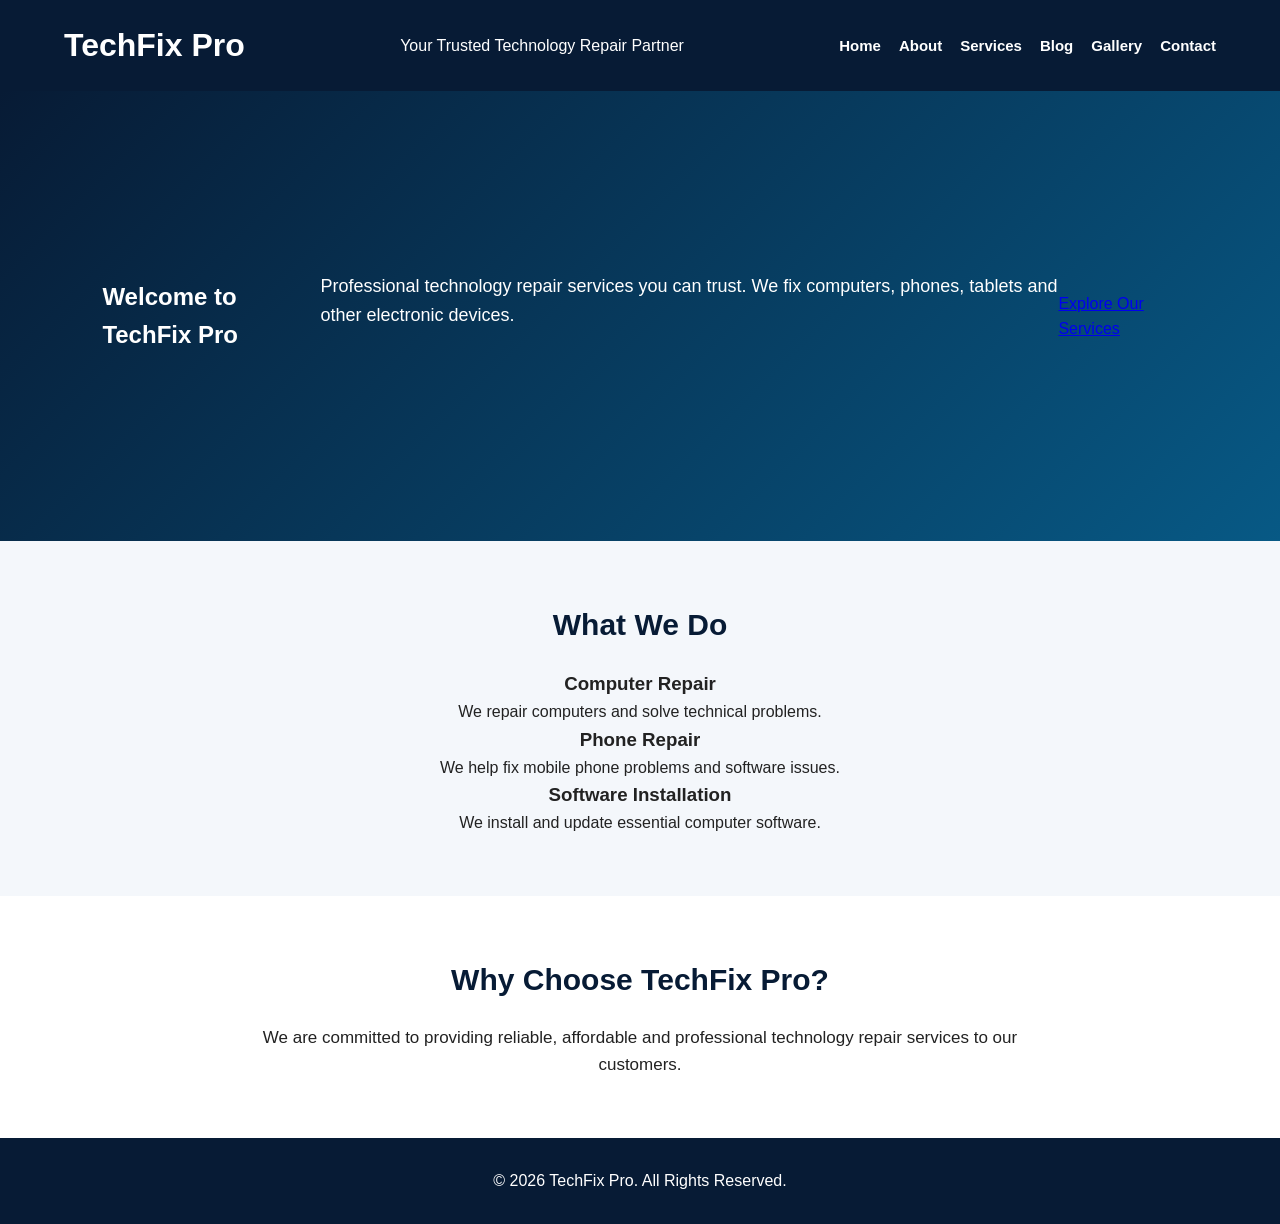
<file: index.html>
<!DOCTYPE html>
<html lang="en">
<head>
    <meta charset="UTF-8">
    <meta name="viewport" content="width=device-width, initial-scale=1.0">
    <title>TechFix Pro | Home</title>
    <link rel="stylesheet" href="styles.css">
</head>

<body>

<header>
    <h1>TechFix Pro</h1>
    <p>Your Trusted Technology Repair Partner</p>

    <nav>
        <a href="index.html">Home</a>
        <a href="about.html">About</a>
        <a href="services.html">Services</a>
        <a href="blog.html">Blog</a>
        <a href="gallery.html">Gallery</a>
        <a href="contact.html">Contact</a>
    </nav>
</header>

<section class="hero">
    <h2>Welcome to TechFix Pro</h2>

    <p>
        Professional technology repair services
        you can trust. We fix computers, phones,
        tablets and other electronic devices.
    </p>

    <a href="services.html" class="button">
        Explore Our Services
    </a>
</section>

<section class="services">
    <h2>What We Do</h2>

    <div class="service-box">
        <h3>Computer Repair</h3>
        <p>We repair computers and solve technical problems.</p>
    </div>

    <div class="service-box">
        <h3>Phone Repair</h3>
        <p>We help fix mobile phone problems and software issues.</p>
    </div>

    <div class="service-box">
        <h3>Software Installation</h3>
        <p>We install and update essential computer software.</p>
    </div>
</section>

<section class="welcome">
    <h2>Why Choose TechFix Pro?</h2>
    <p>
        We are committed to providing reliable,
        affordable and professional technology
        repair services to our customers.
    </p>
</section>

<footer>
    <p>&copy; 2026 TechFix Pro. All Rights Reserved.</p>
</footer>

</body>
</html>
</file>
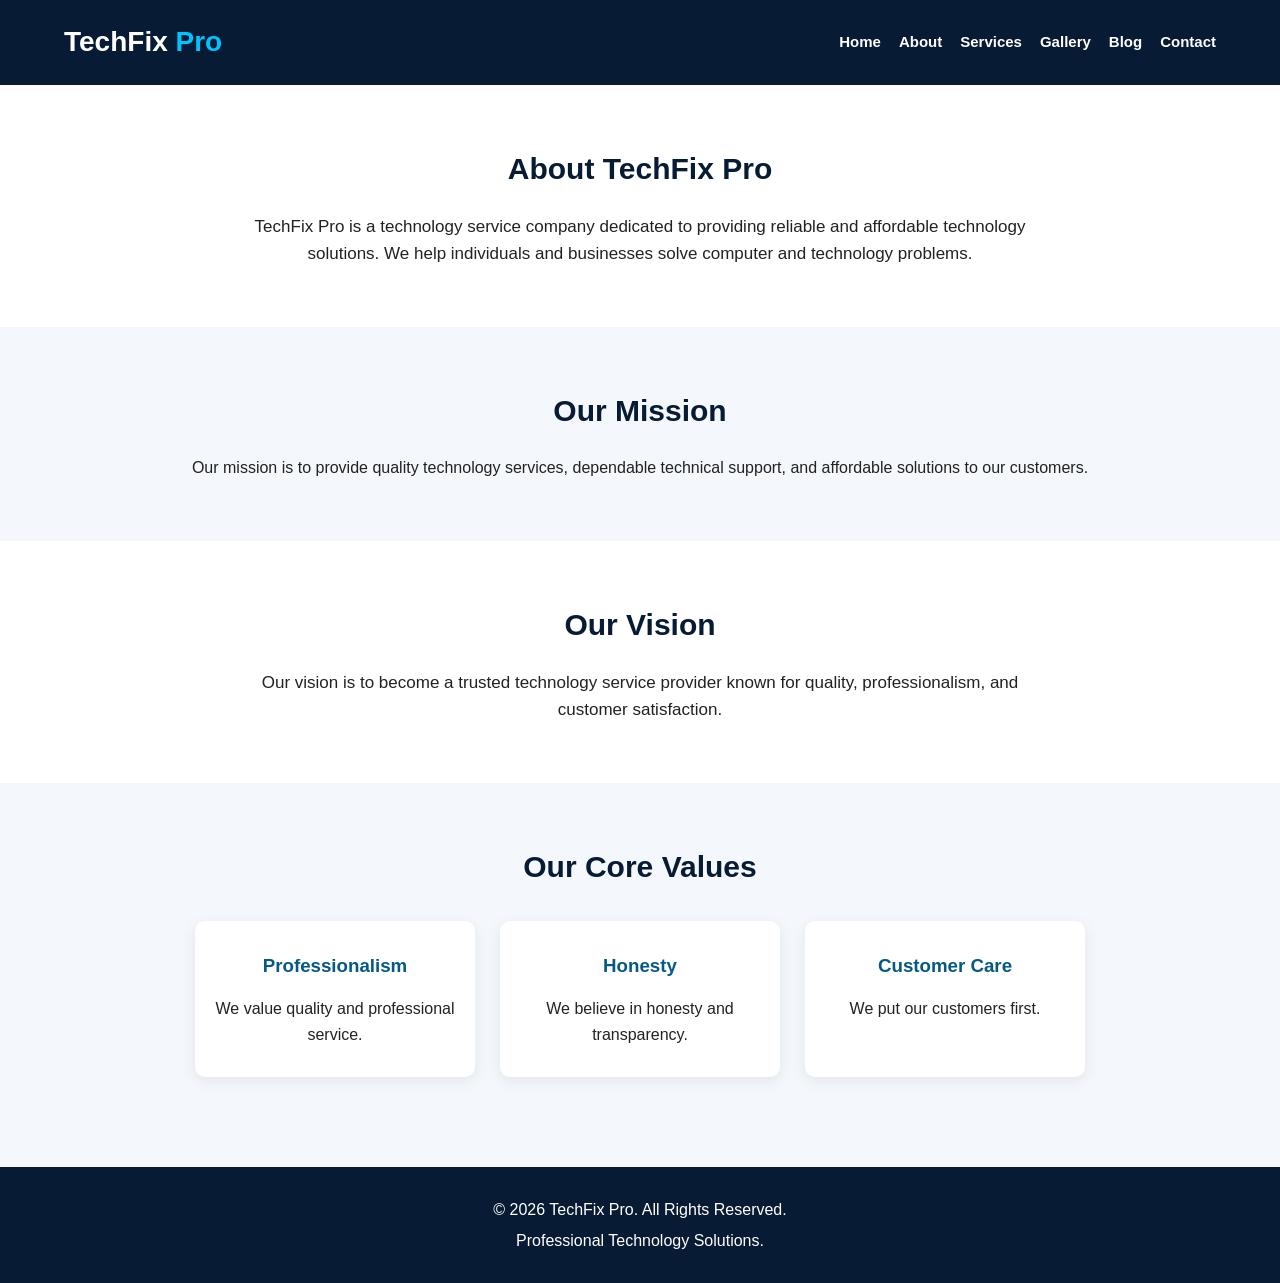
<file: about.html>
<!DOCTYPE html><html lang="en">
<head>
    <meta charset="UTF-8">
    <meta name="viewport" content="width=device-width, initial-scale=1.0">
    <title>About Us | TechFix Pro</title>
    <link rel="stylesheet" href="styles.css">
</head><body><header>
    <div class="logo">TechFix <span>Pro</span></div><nav>
    <a href="index.html">Home</a>
    <a href="about.html">About</a>
    <a href="services.html">Services</a>
    <a href="gallery.html">Gallery</a>
    <a href="blog.html">Blog</a>
    <a href="contact.html">Contact</a>
</nav>

</header><section class="welcome">
    <h2>About TechFix Pro</h2><p>
    TechFix Pro is a technology service company
    dedicated to providing reliable and affordable
    technology solutions. We help individuals and
    businesses solve computer and technology problems.
</p>

</section><section class="services">
    <h2>Our Mission</h2><p>
    Our mission is to provide quality technology
    services, dependable technical support, and
    affordable solutions to our customers.
</p>

</section><section class="welcome">
    <h2>Our Vision</h2><p>
    Our vision is to become a trusted technology
    service provider known for quality, professionalism,
    and customer satisfaction.
</p>

</section><section class="services">
    <h2>Our Core Values</h2><div class="service-container">

    <div class="service-card">
        <h3>Professionalism</h3>
        <p>We value quality and professional service.</p>
    </div>

    <div class="service-card">
        <h3>Honesty</h3>
        <p>We believe in honesty and transparency.</p>
    </div>

    <div class="service-card">
        <h3>Customer Care</h3>
        <p>We put our customers first.</p>
    </div>

</div>

</section><footer>
    <p>&copy; 2026 TechFix Pro. All Rights Reserved.</p>
    <p>Professional Technology Solutions.</p>
</footer></body>
</html>
</file>
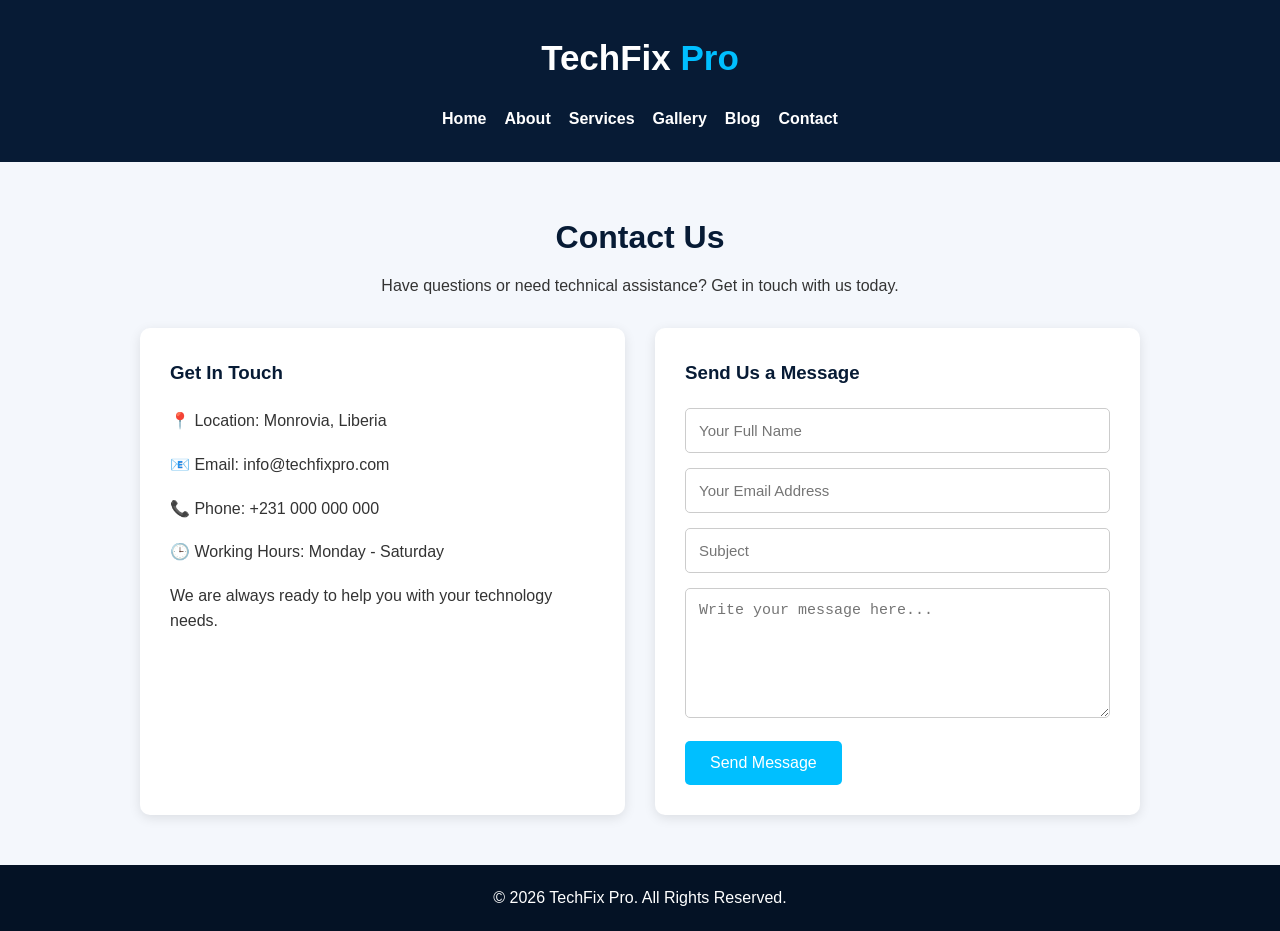
<file: contact.html>
<!DOCTYPE html><html lang="en">
<head>
    <meta charset="UTF-8">
    <meta name="viewport" content="width=device-width, initial-scale=1.0">
    <title>Contact Us | TechFix Pro</title><style>
    * {
        margin: 0;
        padding: 0;
        box-sizing: border-box;
    }

    body {
        font-family: Arial, sans-serif;
        background: #f4f7fc;
        color: #333;
        line-height: 1.6;
    }

    header {
        background: #071b35;
        color: white;
        text-align: center;
        padding: 30px 15px;
    }

    header h1 {
        font-size: 35px;
        margin-bottom: 20px;
    }

    header span {
        color: #00bfff;
    }

    nav {
        display: flex;
        justify-content: center;
        flex-wrap: wrap;
        gap: 18px;
    }

    nav a {
        color: white;
        text-decoration: none;
        font-weight: bold;
    }

    nav a:hover {
        color: #00bfff;
    }

    .contact-section {
        padding: 50px 20px;
        text-align: center;
    }

    .contact-section h2 {
        color: #071b35;
        font-size: 32px;
        margin-bottom: 10px;
    }

    .contact-section > p {
        margin-bottom: 30px;
    }

    .contact-container {
        display: grid;
        grid-template-columns: repeat(auto-fit, minmax(260px, 1fr));
        gap: 30px;
        max-width: 1000px;
        margin: auto;
        text-align: left;
    }

    .contact-info,
    .contact-form {
        background: white;
        padding: 30px;
        border-radius: 10px;
        box-shadow: 0 3px 12px rgba(0,0,0,0.1);
    }

    .contact-info h3,
    .contact-form h3 {
        color: #071b35;
        margin-bottom: 20px;
    }

    .contact-info p {
        margin-bottom: 18px;
    }

    .contact-form input,
    .contact-form textarea {
        width: 100%;
        padding: 13px;
        margin-bottom: 15px;
        border: 1px solid #ccc;
        border-radius: 5px;
        font-size: 15px;
    }

    .contact-form textarea {
        height: 130px;
        resize: vertical;
    }

    .contact-form button {
        background: #00bfff;
        color: white;
        border: none;
        padding: 13px 25px;
        border-radius: 5px;
        font-size: 16px;
        cursor: pointer;
    }

    .contact-form button:hover {
        background: #071b35;
    }

    footer {
        background: #041225;
        color: white;
        text-align: center;
        padding: 20px;
    }
</style>

</head><body><header>
    <h1>TechFix <span>Pro</span></h1><nav>
    <a href="index.html">Home</a>
    <a href="about.html">About</a>
    <a href="services.html">Services</a>
    <a href="gallery.html">Gallery</a>
    <a href="blog.html">Blog</a>
    <a href="contact.html">Contact</a>
</nav>

</header><section class="contact-section"><h2>Contact Us</h2>

<p>Have questions or need technical assistance? Get in touch with us today.</p>

<div class="contact-container">

    <div class="contact-info">

        <h3>Get In Touch</h3>

        <p>📍 Location: Monrovia, Liberia</p>

        <p>📧 Email: info@techfixpro.com</p>

        <p>📞 Phone: +231 000 000 000</p>

        <p>🕒 Working Hours: Monday - Saturday</p>

        <p>We are always ready to help you with your technology needs.</p>

    </div>

    <div class="contact-form">

        <h3>Send Us a Message</h3>

        <form action="#" method="post">

            <input type="text" name="name"
            placeholder="Your Full Name" required>

            <input type="email" name="email"
            placeholder="Your Email Address" required>

            <input type="text" name="subject"
            placeholder="Subject" required>

            <textarea name="message"
            placeholder="Write your message here..."
            required></textarea>

            <button type="submit">Send Message</button>

        </form>

    </div>

</div>

</section><footer>
    <p>&copy; 2026 TechFix Pro. All Rights Reserved.</p>
</footer></body>
</html>
</file>
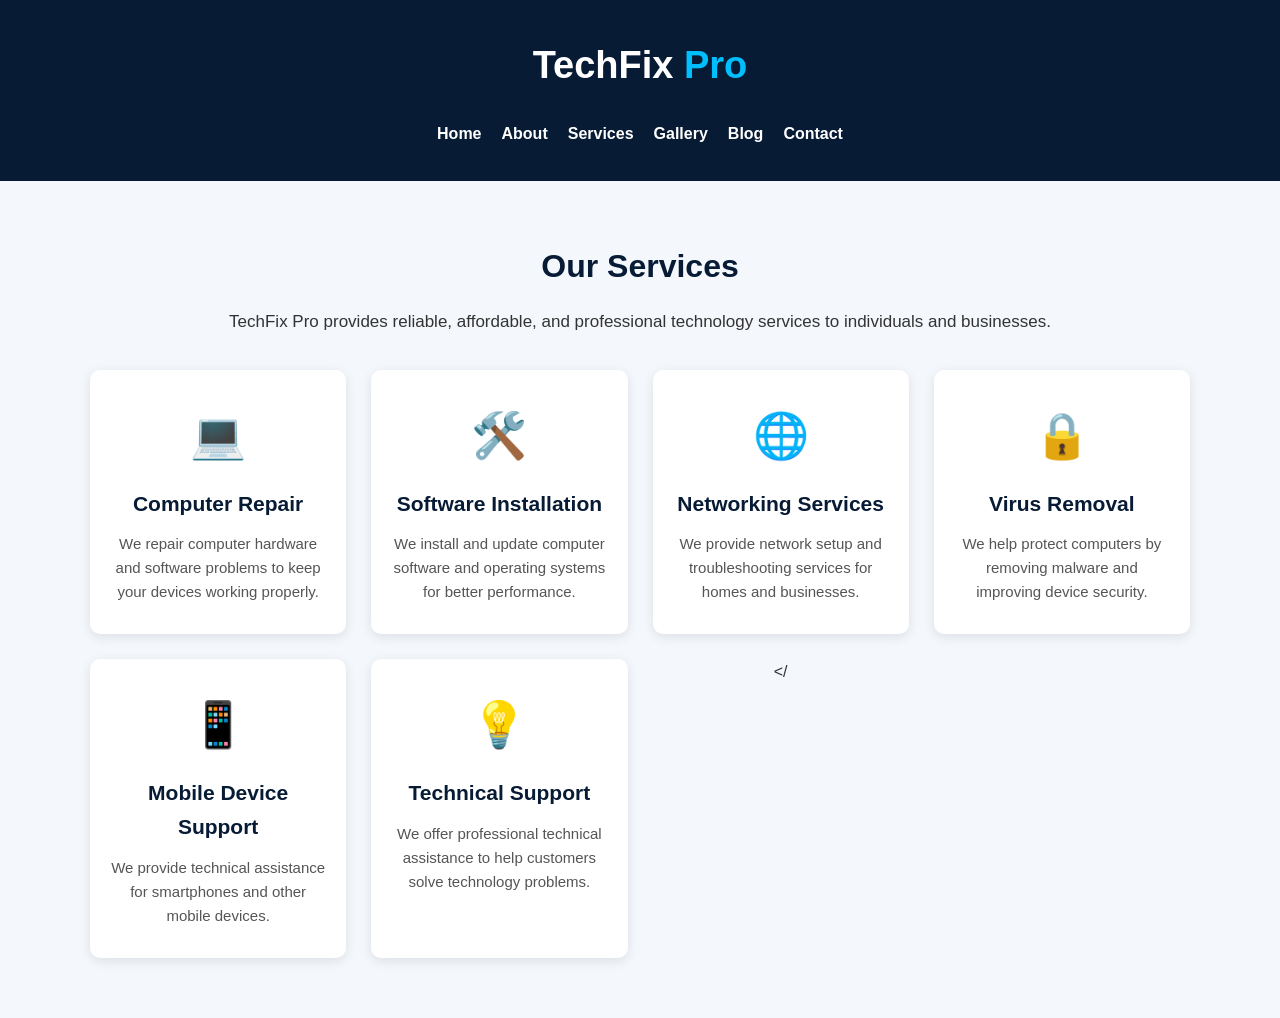
<file: services.html>
<!DOCTYPE html>
<html lang="en">
<head>
    <meta charset="UTF-8">
    <meta name="viewport" content="width=device-width, initial-scale=1.0">
    <title>Our Services | TechFix Pro</title>

    <style>
        * {
            margin: 0;
            padding: 0;
            box-sizing: border-box;
        }

        body {
            font-family: Arial, sans-serif;
            background: #f4f7fc;
            color: #333;
            line-height: 1.6;
        }

        header {
            background: #071b35;
            color: white;
            text-align: center;
            padding: 35px 15px;
        }

        header h1 {
            font-size: 38px;
            margin-bottom: 25px;
        }

        header span {
            color: #00bfff;
        }

        nav {
            display: flex;
            justify-content: center;
            flex-wrap: wrap;
            gap: 20px;
        }

        nav a {
            color: white;
            text-decoration: none;
            font-weight: bold;
        }

        nav a:hover {
            color: #00bfff;
        }

        .services {
            padding: 60px 20px;
            text-align: center;
        }

        .services h2 {
            color: #071b35;
            font-size: 32px;
            margin-bottom: 15px;
        }

        .services p {
            font-size: 17px;
            margin-bottom: 35px;
        }

        .service-container {
            display: grid;
            grid-template-columns: repeat(auto-fit, minmax(230px, 1fr));
            gap: 25px;
            max-width: 1100px;
            margin: auto;
        }

        .service-box {
            background: white;
            padding: 30px 20px;
            border-radius: 10px;
            box-shadow: 0 3px 12px rgba(0,0,0,0.1);
            transition: 0.3s;
        }

        .service-box:hover {
            transform: translateY(-5px);
        }

        .service-box .icon {
            font-size: 45px;
            margin-bottom: 15px;
        }

        .service-box h3 {
            color: #071b35;
            margin-bottom: 12px;
            font-size: 21px;
        }

        .service-box p {
            font-size: 15px;
            color: #555;
            margin-bottom: 0;
        }

        .contact-section {
            background: #071b35;
            color: white;
            text-align: center;
            padding: 50px 20px;
        }

        .contact-section h2 {
            margin-bottom: 15px;
        }

        .contact-section a {
            display: inline-block;
            background: #00bfff;
            color: white;
            padding: 12px 25px;
            margin-top: 20px;
            border-radius: 5px;
            text-decoration: none;
            font-weight: bold;
        }

        footer {
            background: #041225;
            color: white;
            text-align: center;
            padding: 20px;
        }

        @media(max-width: 480px) {
            header h1 {
                font-size: 30px;
            }

            nav {
                gap: 13px;
            }

            .services h2 {
                font-size: 27px;
            }
        }
    </style>
</head>

<body>

<header>
    <h1>TechFix <span>Pro</span></h1>

    <nav>
        <a href="index.html">Home</a>
        <a href="about.html">About</a>
        <a href="services.html">Services</a>
        <a href="gallery.html">Gallery</a>
        <a href="blog.html">Blog</a>
        <a href="contact.html">Contact</a>
    </nav>
</header>

<section class="services">

    <h2>Our Services</h2>

    <p>
        TechFix Pro provides reliable, affordable, and professional
        technology services to individuals and businesses.
    </p>

    <div class="service-container">

        <div class="service-box">
            <div class="icon">💻</div>
            <h3>Computer Repair</h3>
            <p>
                We repair computer hardware and software problems
                to keep your devices working properly.
            </p>
        </div>

        <div class="service-box">
            <div class="icon">🛠️</div>
            <h3>Software Installation</h3>
            <p>
                We install and update computer software and
                operating systems for better performance.
            </p>
        </div>

        <div class="service-box">
            <div class="icon">🌐</div>
            <h3>Networking Services</h3>
            <p>
                We provide network setup and troubleshooting
                services for homes and businesses.
            </p>
        </div>

        <div class="service-box">
            <div class="icon">🔒</div>
            <h3>Virus Removal</h3>
            <p>
                We help protect computers by removing malware
                and improving device security.
            </p>
        </div>

        <div class="service-box">
            <div class="icon">📱</div>
            <h3>Mobile Device Support</h3>
            <p>
                We provide technical assistance for smartphones
                and other mobile devices.
            </p>
        </div>

        <div class="service-box">
            <div class="icon">💡</div>
            <h3>Technical Support</h3>
            <p>
                We offer professional technical assistance
                to help customers solve technology problems.
            </p>
        </div>

    </
</file>
<file: styles.css>
/* GENERAL STYLING */

* {
    margin: 0;
    padding: 0;
    box-sizing: border-box;
}

body {
    font-family: Arial, sans-serif;
    background: #f4f7fb;
    color: #222;
    line-height: 1.6;
}

/* HEADER */

header {
    background: #071b35;
    color: white;
    padding: 20px 5%;
    display: flex;
    justify-content: space-between;
    align-items: center;
    flex-wrap: wrap;
}

.logo {
    font-size: 28px;
    font-weight: bold;
}

.logo span {
    color: #00c2ff;
}

nav {
    display: flex;
    flex-wrap: wrap;
    gap: 18px;
}

nav a {
    color: white;
    text-decoration: none;
    font-size: 15px;
    font-weight: bold;
}

nav a:hover {
    color: #00c2ff;
}

/* HERO SECTION */

.hero {
    min-height: 450px;
    background: linear-gradient(
        135deg,
        #071b35,
        #075985
    );
    display: flex;
    align-items: center;
    padding: 60px 8%;
    color: white;
}

.hero-content {
    max-width: 650px;
}

.hero h1 {
    font-size: 42px;
    margin-bottom: 20px;
    line-height: 1.2;
}

.hero h1 span {
    color: #00c2ff;
}

.hero p {
    font-size: 18px;
    margin-bottom: 30px;
}

/* BUTTONS */

.btn {
    display: inline-block;
    background: #00a8e8;
    color: white;
    padding: 13px 25px;
    border-radius: 6px;
    text-decoration: none;
    font-weight: bold;
    transition: 0.3s;
}

.btn:hover {
    background: #0077b6;
}

/* WELCOME SECTION */

.welcome {
    text-align: center;
    padding: 60px 8%;
    background: white;
}

.welcome h2,
.services h2,
.why-us h2 {
    font-size: 30px;
    color: #071b35;
    margin-bottom: 20px;
}

.welcome p {
    max-width: 800px;
    margin: auto;
    font-size: 17px;
}

/* SERVICES SECTION */

.services {
    text-align: center;
    padding: 60px 5%;
}

.service-container {
    display: flex;
    justify-content: center;
    flex-wrap: wrap;
    gap: 25px;
    margin: 30px 0;
}

.service-card {
    background: white;
    padding: 30px 20px;
    width: 280px;
    border-radius: 10px;
    box-shadow: 0 4px 15px rgba(0,0,0,0.08);
    transition: 0.3s;
}

.service-card:hover {
    transform: translateY(-5px);
}

.service-card h3 {
    color: #075985;
    margin-bottom: 15px;
}

/* WHY CHOOSE US */

.why-us {
    background: white;
    padding: 60px 8%;
    text-align: center;
}

.why-us p {
    margin: 12px 0;
    font-size: 17px;
}

/* CONTACT BANNER */

.contact-banner {
    background: #075985;
    color: white;
    text-align: center;
    padding: 60px 20px;
}

.contact-banner h2 {
    font-size: 28px;
    margin-bottom: 15px;
}

.contact-banner p {
    margin-bottom: 25px;
}

/* FOOTER */

footer {
    background: #071b35;
    color: white;
    text-align: center;
    padding: 25px;
}

footer p {
    margin: 5px;
}

/* MOBILE RESPONSIVENESS */

@media screen and (max-width: 768px) {

    header {
        flex-direction: column;
        gap: 20px;
    }

    nav {
        justify-content: center;
        gap: 12px;
    }

    nav a {
        font-size: 13px;
    }

    .hero {
        min-height: 400px;
        padding: 50px 6%;
    }

    .hero h1 {
        font-size: 32px;
    }

    .hero p {
        font-size: 16px;
    }

    .service-card {
        width: 100%;
    }

    .welcome h2,
    .services h2,
    .why-us h2 {
        font-size: 25px;
    }
}
</file>
